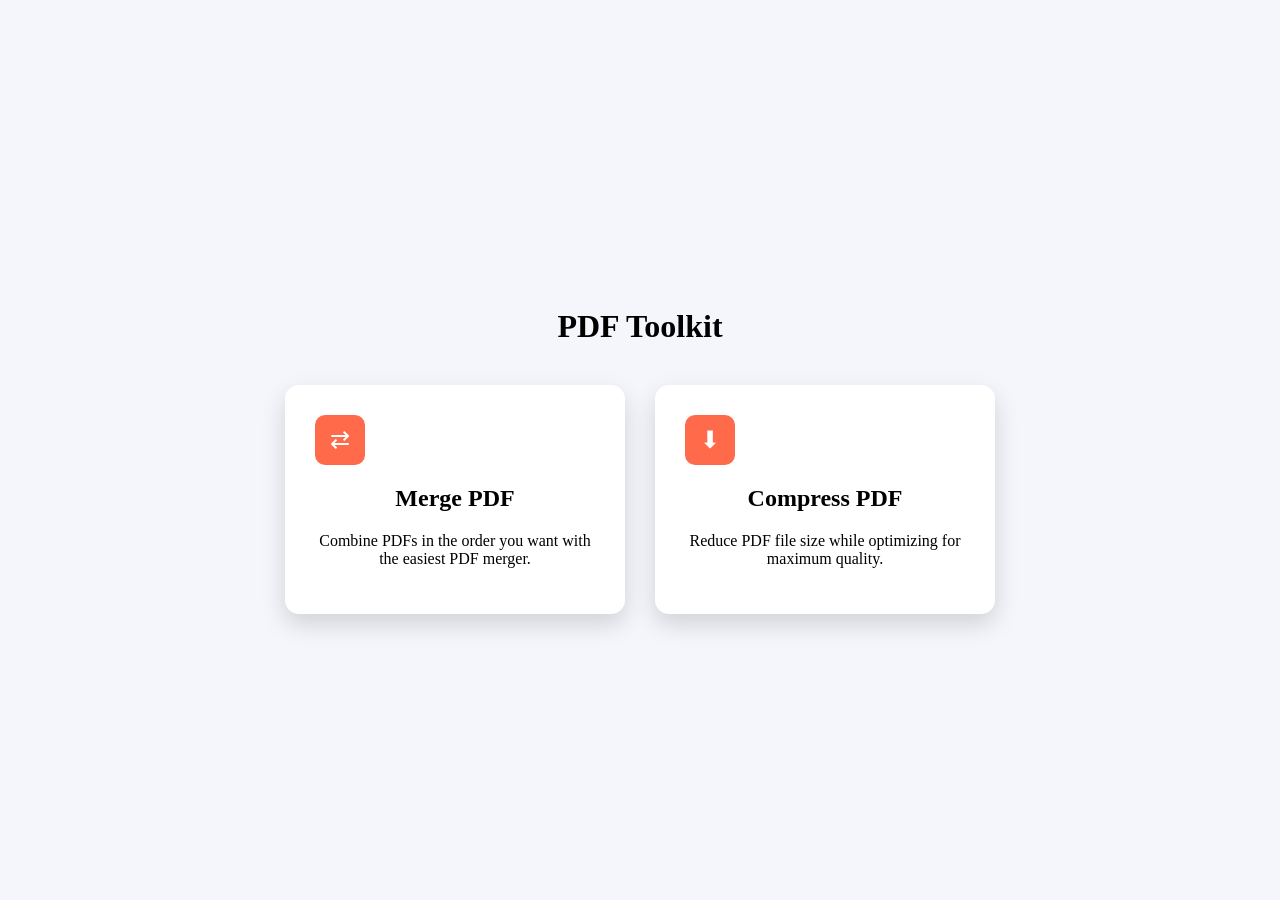
<file: index.html>
<!DOCTYPE html>
<html>
<head>

<meta charset="UTF-8">
<title>PDF Toolkit</title>

<link rel="stylesheet" href="css/style.css">

</head>

<body>

<div class="container">

<h1>PDF Toolkit</h1>

<div class="grid">

<div class="card" onclick="location.href='merge.html'">

<div class="icon">⇄</div>

<h2>Merge PDF</h2>

<p>Combine PDFs in the order you want with the easiest PDF merger.</p>

</div>


<div class="card" onclick="location.href='compress.html'">

<div class="icon">⬇</div>

<h2>Compress PDF</h2>

<p>Reduce PDF file size while optimizing for maximum quality.</p>

</div>

</div>

</div>

</body>
</html>
</file>
<file: css/style.css>
body{

font-family:Segoe UI;
background:#f4f6fb;
margin:0;
display:flex;
justify-content:center;
align-items:center;
height:100vh;

}

.container{

text-align:center;

}

.grid{

display:flex;
gap:30px;
margin-top:40px;

}

.card{

background:white;
width:280px;
padding:30px;
border-radius:14px;
box-shadow:0 10px 25px rgba(0,0,0,0.15);
cursor:pointer;
transition:0.3s;

}

.card:hover{

transform:translateY(-5px);

}

.icon{

background:#ff6b4a;
width:50px;
height:50px;
border-radius:10px;
display:flex;
align-items:center;
justify-content:center;
color:white;
font-size:24px;
margin-bottom:10px;

}
</file>
